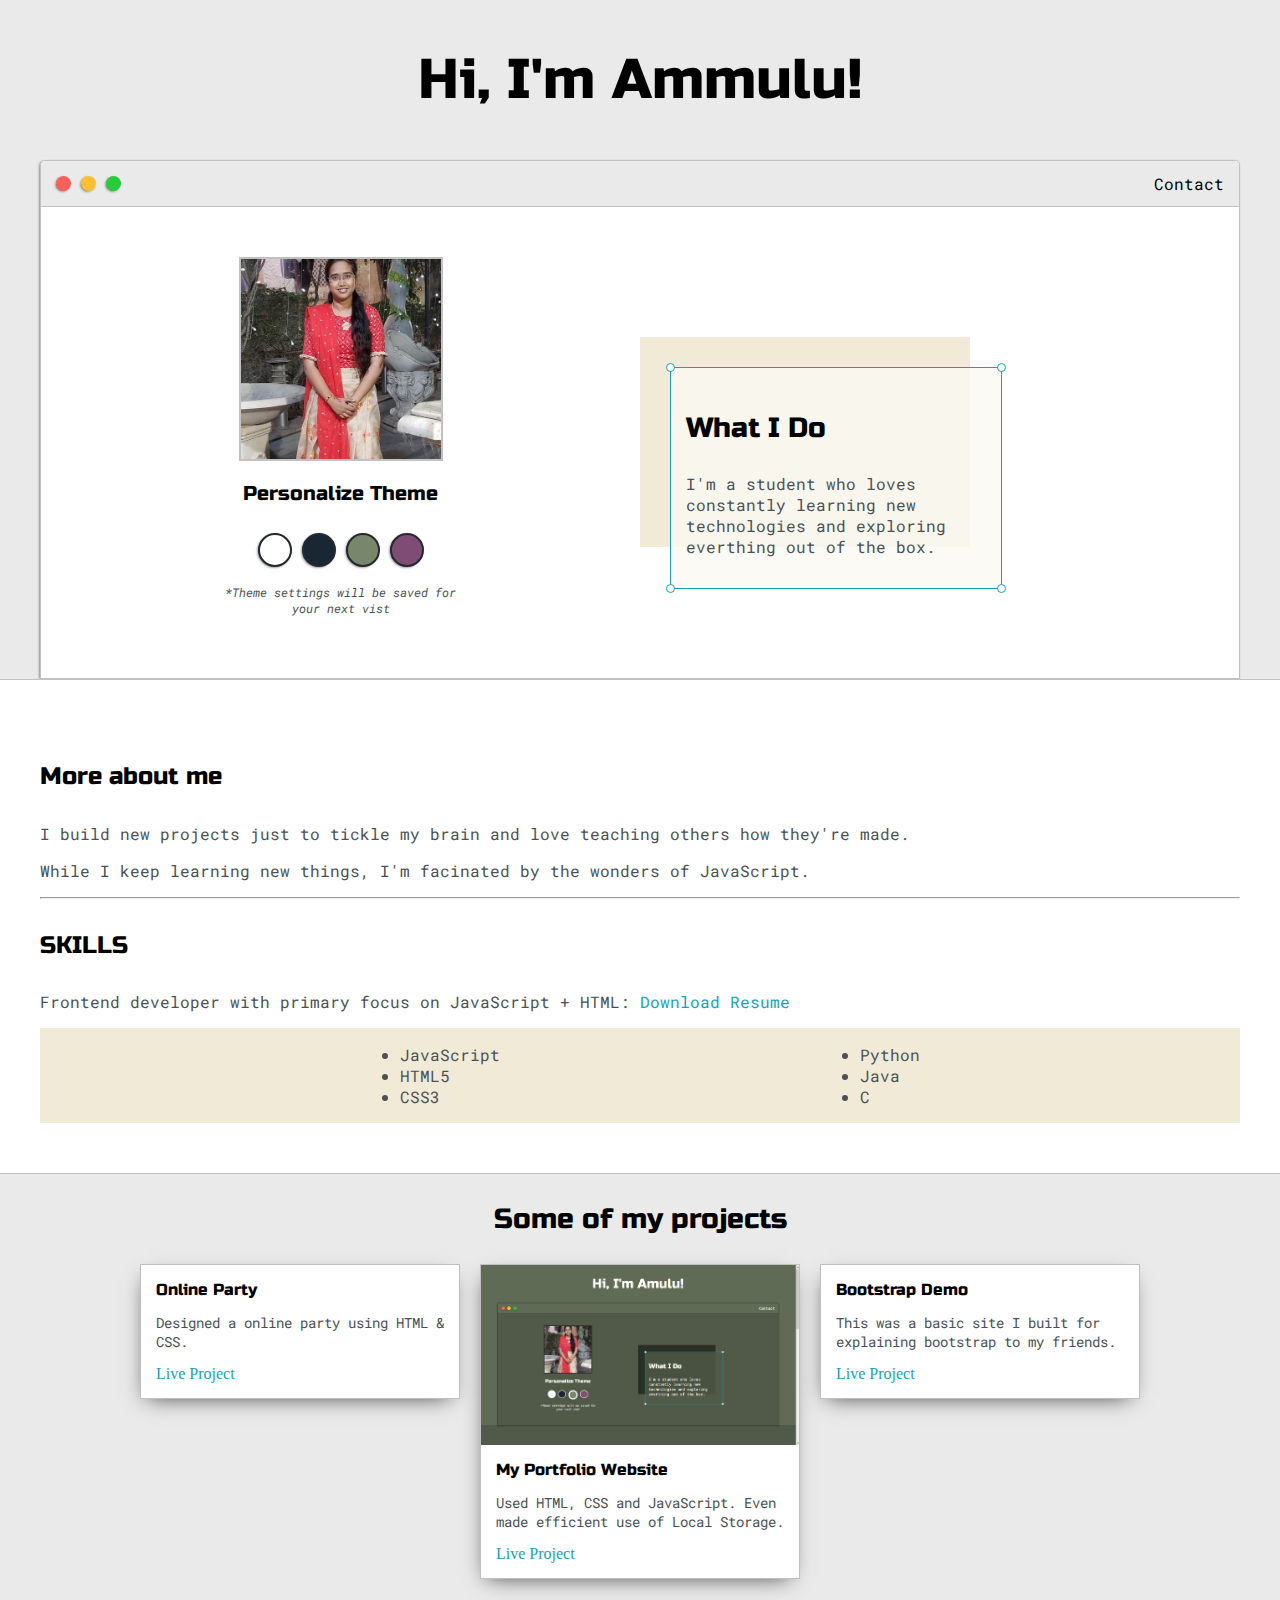
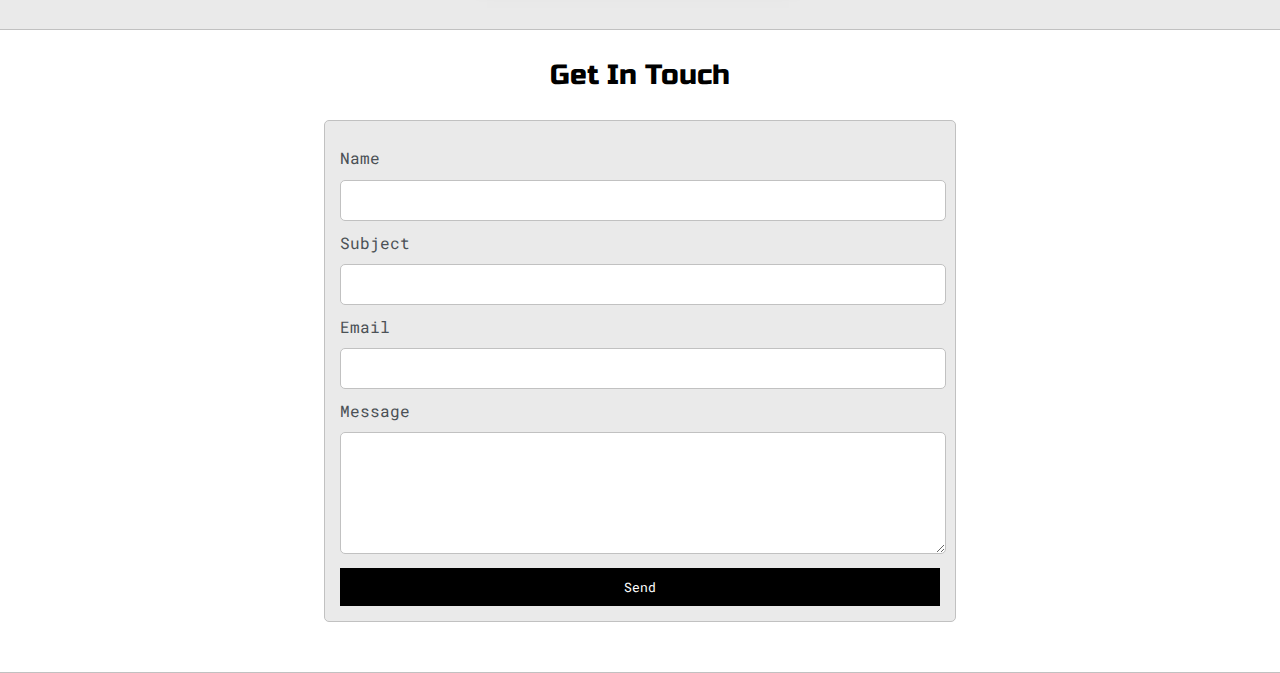
<file: index.html>
<!DOCTYPE html>
<html>
  <head>
    <title>Ammulu</title>

    <meta
      name="viewport"
      content="width=device-width, initial-scale=1, maximum-scale=1, minimum-scale=1"
    />

    <link
      href="https://fonts.googleapis.com/css2?family=Russo+One&display=swap"
      rel="stylesheet"
    />

    <link
      href="https://fonts.googleapis.com/css2?family=Roboto+Mono:wght@500&family=Russo+One&display=swap"
      rel="stylesheet"
    />

    <link rel="stylesheet" type="text/css" href="./default.css" />
    <link id="theme-style" rel="stylesheet" type="text/css" href="" />
  </head>
  <body>
    <section class="s1">
      <div class="main-container">
        <div class="greeting-wrapper">
          <h1>Hi, I'm Ammulu!</h1>
        </div>

        <div class="intro-wrapper">
          <div class="nav-wrapper">
            <!-- Link around dots-wrapper added after tutorial video -->
            <a href="./index.html">
              <div class="dots-wrapper">
                <div id="dot-1" class="browser-dot"></div>
                <div id="dot-2" class="browser-dot"></div>
                <div id="dot-3" class="browser-dot"></div>
              </div>
            </a>

            <ul id="navigation">
              <li><a href="./index.html#contact">Contact</a></li>
            </ul>
          </div>

          <div class="left-column">
            <img id="profile_pic" src="images/amulu.jpeg" />
            <h5 style="text-align: center; line-height: 0">
              Personalize Theme
            </h5>

            <div id="theme-options-wrapper">
              <div data-mode="light" id="light-mode" class="theme-dot"></div>
              <div data-mode="blue" id="blue-mode" class="theme-dot"></div>
              <div data-mode="green" id="green-mode" class="theme-dot"></div>
              <div data-mode="purple" id="purple-mode" class="theme-dot"></div>
            </div>

            <p id="settings-note">
              *Theme settings will be saved for<br />your next vist
            </p>
          </div>

          <div class="right-column">
            <div id="preview-shadow">
              <div id="preview">
                <div id="corner-tl" class="corner"></div>
                <div id="corner-tr" class="corner"></div>
                <h3>What I Do</h3>
                <p>
                  I'm a student who loves constantly learning new technologies
                  and exploring everthing out of the box.
                </p>
                <div id="corner-br" class="corner"></div>
                <div id="corner-bl" class="corner"></div>
              </div>
            </div>
          </div>
        </div>
      </div>
    </section>

    <section class="s2">
      <div class="main-container">
        <div class="about-wrapper">
          <div class="about-me">
            <h4>More about me</h4>

            <p>
              I build new projects just to tickle my brain and love teaching
              others how they're made.
            </p>

            <p>
              While I keep learning new things, I'm facinated by the wonders of
              JavaScript.
            </p>

            <hr />

            <h4>SKILLS</h4>

            <p>
              Frontend developer with primary focus on JavaScript + HTML:
              <a target="_blank" href="./images/Ammulu.pdf">Download Resume</a>
            </p>

            <div id="skills">
              <ul style="list-style-type: disc">
                <li>JavaScript</li>
                <li>HTML5</li>
                <li>CSS3</li>
              </ul>

              <ul style="list-style-type: disc">
                <li>Python</li>
                <li>Java</li>
                <li>C</li>
              </ul>
            </div>
          </div>
        </div>
      </div>
    </section>

    <section class="s1">
      <div class="main-container">
        <h3 style="text-align: center">Some of my projects</h3>

        <div class="post-wrapper">
          <div>
            <div class="post">
              <!-- <img class="thumbnail" src="images/dash.jpg" /> -->
              <div class="post-preview">
                <h6 class="post-title">Online Party</h6>
                <p class="post-intro">
                  Designed a online party using HTML & CSS.
                </p>
                <a href="./OnlineParty/index.html">Live Project</a>
              </div>
            </div>
          </div>

          <div>
            <div class="post">
              <img class="thumbnail" src="images/amuliu-p.png" />
              <div class="post-preview">
                <h6 class="post-title">My Portfolio Website</h6>
                <p class="post-intro">
                  Used HTML, CSS and JavaScript. Even made efficient use of
                  Local Storage.
                </p>
                <a href="./index.html">Live Project</a>
              </div>
            </div>
          </div>

          <div>
            <div class="post">
              <!-- <img class="thumbnail" src="images/membership site.jpg" /> -->
              <div class="post-preview">
                <h6 class="post-title">Bootstrap Demo</h6>
                <p class="post-intro">
                  This was a basic site I built for explaining bootstrap to my
                  friends.
                </p>
                <a href="./images/BS/index.htm">Live Project</a>
              </div>
            </div>
          </div>
        </div>
      </div>
    </section>

    <section class="s2">
      <div class="main-container">
        <a href=""></a>
        <h3 style="text-align: center">Get In Touch</h3>

        <form id="contact-form">
          <a name="contact"></a>

          <label>Name</label>
          <input class="input-field" type="text" name="name" />

          <label>Subject</label>
          <input class="input-field" type="text" name="subject" />

          <label>Email</label>
          <input class="input-field" type="text" name="email" />

          <label>Message</label>
          <textarea class="input-field" name="message"></textarea>

          <input id="submit-btn" type="submit" value="Send" />
        </form>
      </div>
    </section>

    <script type="text/javascript" src="script.js"></script>
  </body>
</html>

<!--
change img on line no 48
change resume on 106

-->
</file>
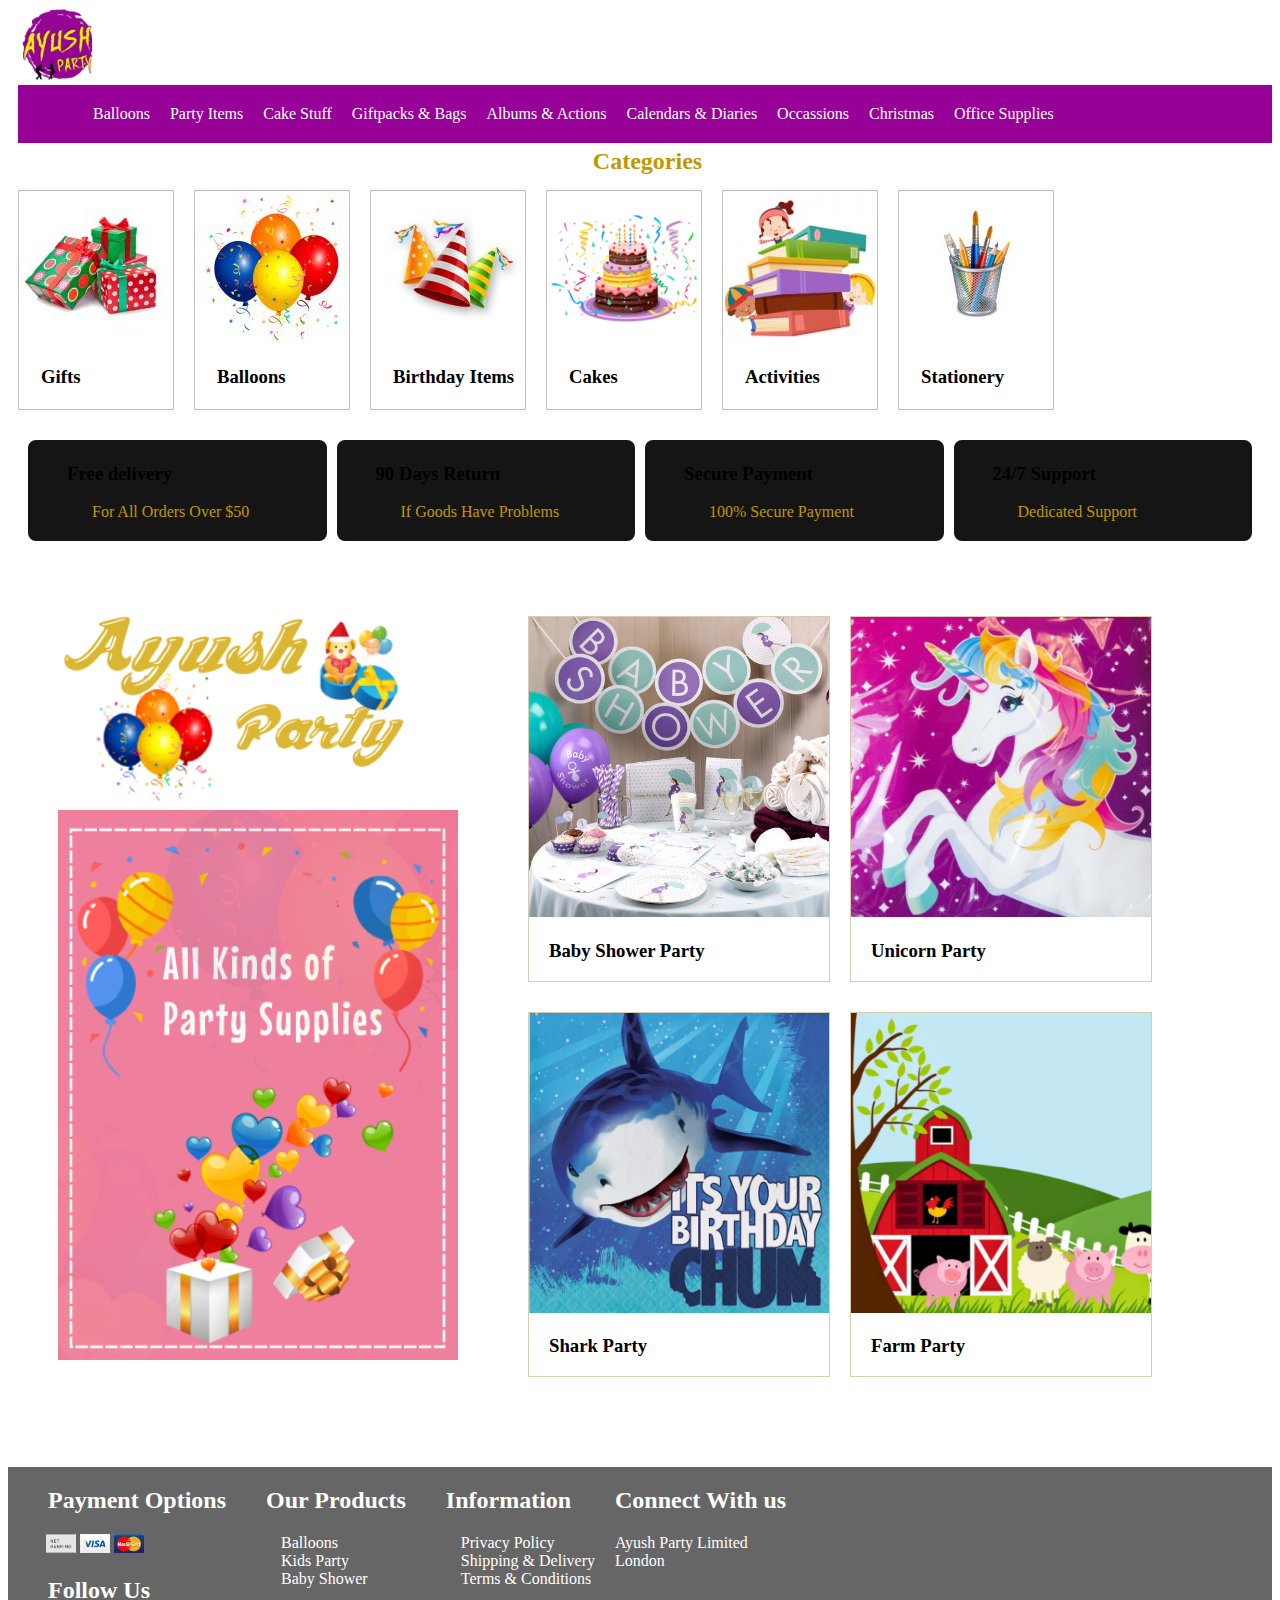
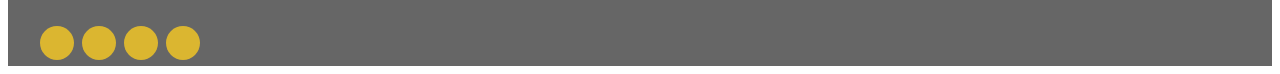
<file: OnlineParty/index.html>
<!DOCTYPE html>
<html>
    <head>
        <title>Online Party</title>
        <link rel = "stylesheet" href="style.css">
        <link rel="stylesheet" href="https://pro.fontawesome.com/releases/v5.12.1/css/all.css"
        integrity="sha384-TxKWSXbsweFt0o2WqfkfJRRNVaPdzXJ/YLqgStggBVRREXkwU7OKz+xXtqOU4u8+" crossorigin="anonymous">
    </head>
    <body>
        <img class="imageL" src="../images/ayushLogo.png" width="80px">
        <div class="navBar">
            <ul>
                <li>Balloons</li>
                <li>Party Items</li>
                <li>Cake Stuff</li>
                <li>Giftpacks & Bags</li>
                <li>Albums & Actions</li>
                <li>Calendars & Diaries</li>
                <li>Occassions</li>
                <li>Christmas</li>
                <li>Office Supplies</li>

            </ul>
        </div>


        <h2>Categories</h2>

      <div class="boxInfo">
        <div class="box">
            <img src="../images/gifts.jpg" width="150px">
            <h3>Gifts</h3>
        </div>
        <div class="box">
            <img src="../images/balloons.jpg " width="150px">
            <h3>Balloons</h3>
        </div>
        <div class="box">
            <img src="../images/birthdayItems.jpg " width="150px">
            <h3>Birthday Items</h3>
        </div>
        <div class="box">
            <img src="../images/cakes.png " width="150px">
            <h3>Cakes</h3>
        </div>
        <div class="box">
            <img src="../images/activities.jpg " width="150px">
            <h3>Activities</h3>
        </div>
        <div class="box">
            <img src="../images/stationery.jpg " width="150px">
            <h3>Stationery</h3>
        </div>
      </div>
      <div class="borderBox">
        <div class="box1">
            <div class="truck">
            <i class="fas fa-truck"></i> </div>
            <div class="info">
            <h3 >Free delivery</h3>
            <p>For All Orders Over $50</p>
            </div>
        </div>
        <div class="box1">
                <div class="cal">
                <i class="far fa-calendar-alt"></i>
               </div>
                <div class="info">
                <h3 >90 Days Return</h3>
                <p >If Goods Have Problems</p>
            </div>
        </div>
        <div class="box1">
            <div class="credit">
                <i class="far fa-credit-card"></i></div>
                <div class="info">
            <h3>Secure Payment</h3>
            <p>100% Secure Payment</p>
            </div>
            </div>

        <div class="box1">
            <div class="comments">
                <i class="far fa-comments"></i></div>
                <div class="info">
            <h3>24/7 Support</h3>
            <p>Dedicated Support</p>
            </div>
            </div>
        </div>
        </div>
        <div class="contentImg">
            <div class="leftContentImg">
                <div class="ayushImg">
                <img src ="../images/ayush.png" width=350px>
                </div>
                <div class="partyImg">
                    <img src="../images/partySupplies.jpg" width="400px" height="550px">
                </div>
          </div>

          <div class="rightContentImg">
                <div class="leftImg">
                <div class="contents">
                    <img src="../images/babyshower.jpg" width="300px" height="300px">
                    <h3>Baby Shower Party</h3>
                </div>
                    <div class="contents">
                        <img src="../images/sharkParty.jpg" width="300px" height="300px">
                        <h3>Shark Party</h3>
                    </div>
                </div>

              <div class="rightImg">
                    <div class="contents">
                        <img src="../images/unicorn.jpg" width="300px" height="300px">
                        <h3>Unicorn Party</h3>

                    </div>
                        <div class="contents">
                            <img src="../images/farmParty.jpg" width="300px" height="300px">
                            <h3>Farm Party</h3>
                        </div>

             </div>
          </div>

        </div>
      <div class="footer">
        <div class="footer1">
            <h2 class="footerH">Payment Options</h2>
              <div class="footerImg">
                <img src ="../images/net.jpg" width="30px">
                <img src="../images/visa.jpg" width="30px">
                <img src="../images/master.jpg" width="30px">
              </div>
            <h2 class="footerH">Follow Us</h2>
            <div class="socialLinks">
           <a class = "facebook" href="#"><i class="fab fa-facebook-f"></i></a>
           <a class="twitter" href="#"><i class="fab fa-twitter"></i></a>
           <a class="insta" href="#"><i class="fab fa-instagram"></i></a>
           <a class="linkedIn" href="#"><i class="fab fa-linkedin-in"></i></a>
            </div>

        </div>
        <div class="footer1">
            <h2 div class="footerH">Our Products</h2>
                <ul>
                    <li>Balloons</li>
                    <li>Kids Party</li>
                    <li>Baby Shower</li>
                </ul>
             </div>

      <div class="footer1">
        <h2 div class="footerH">Information</h2>
            <ul>
                <li>Privacy Policy</li>
                <li>Shipping & Delivery</li>
                <li>Terms & Conditions</li>
            </ul>
      </div>
      <div class="footer1">
        <h2 div class="footerH">Connect With us</h2>
            <p>
                Ayush Party Limited <br> London
            </p>
      </div>
    </div>
    </body>
</html>
</file>
<file: default.css>
:root {
  --mainColor: #eaeaea;
  --secondaryColor: #fff;

  --borderColor: #c1c1c1;

  --mainText: black;
  --secondaryText: #4b5156;

  --themeDotBorder: #24292e;

  --previewBg: rgb(251, 249, 243, 0.8);
  --previewShadow: #f0ead6;

  --buttonColor: black;
}

html,
body {
  padding: 0;
  margin: 0;
  scroll-behavior: smooth;
}

body * {
  transition: 0.3s;
}

h1,
h2,
h3,
h4,
h5,
h6,
strong {
  color: var(--mainText);
  font-family: "Russo One", sans-serif;
  font-weight: 500;
}

p,
li,
span,
label,
input,
textarea {
  color: var(--secondaryText);
  font-family: "Roboto Mono", monospace;
}

a {
  text-decoration: none;
  color: #17a2b8;
}

ul {
  list-style: none;
}

h1 {
  font-size: 56px;
}
h2 {
  font-size: 36px;
}
h3 {
  font-size: 28px;
}
h4 {
  font-size: 24px;
}
h5 {
  font-size: 20px;
}
h6 {
  font-size: 16px;
}

.s1 {
  background-color: var(--mainColor);
  border-bottom: 1px solid var(--borderColor);
  overflow: auto;
}

.s2 {
  background-color: var(--secondaryColor);
  border-bottom: 1px solid var(--borderColor);
  overflow: auto;
}

.main-container {
  width: 1200px;
  margin: 0 auto;
}

.greeting-wrapper {
  display: grid;
  text-align: center;
  align-content: center;
  min-height: 10em;
}

.intro-wrapper {
  background-color: var(--secondaryColor);
  border: 1px solid var(--borderColor);
  border-radius: 5px 5px 0 0;

  -webkit-box-shadow: -1px 1px 3px -1px rgba(0, 0, 0, 0.75);
  -moz-box-shadow: -1px 1px 3px -1px rgba(0, 0, 0, 0.75);
  box-shadow: -1px 1px 3px -1px rgba(0, 0, 0, 0.75);

  display: grid;
  grid-template-columns: 1fr 1fr;
  grid-template-areas:
    "nav-wrapper nav-wrapper"
    "left-column right-column";
}

.nav-wrapper {
  border-radius: 5px 5px 0 0;
  grid-area: nav-wrapper;
  border-bottom: 1px solid var(--borderColor);
  display: flex;
  justify-content: space-between;
  align-items: center;
  background-color: var(--mainColor);
}

#navigation a {
  color: var(--mainText);
}

#navigation {
  margin: 0;
  padding: 10px;
}

#navigation li {
  display: inline-block;
  margin-right: 5px;
  margin-left: 5px;
}

.dots-wrapper {
  display: flex;
  padding: 10px;
}

#dot-1 {
  background-color: #fc6058;
}

#dot-2 {
  background-color: #fec02f;
}

#dot-3 {
  background-color: #2aca3e;
}

.browser-dot {
  background-color: black;
  height: 15px;
  width: 15px;
  border-radius: 50%;
  margin: 5px;

  -webkit-box-shadow: -1px 1px 3px -1px rgba(0, 0, 0, 0.75);
  -moz-box-shadow: -1px 1px 3px -1px rgba(0, 0, 0, 0.75);
  box-shadow: -1px 1px 3px -1px rgba(0, 0, 0, 0.75);
}

.left-column {
  grid-area: left-column;
  padding-top: 50px;
  padding-bottom: 50px;
}

#profile_pic {
  display: block;
  margin: 0 auto;

  height: 200px;
  width: 200px;
  object-fit: cover;
  border: 2px solid var(--borderColor);
}

#theme-options-wrapper {
  display: flex;
  justify-content: center;
}

.theme-dot {
  height: 30px;
  width: 30px;
  background-color: black;
  border-radius: 50%;

  margin: 5px;
  border: 2px solid var(--themeDotBorder);

  -webkit-box-shadow: -1px 1px 3px -1px rgba(0, 0, 0, 0.75);
  -moz-box-shadow: -1px 1px 3px -1px rgba(0, 0, 0, 0.75);
  box-shadow: -1px 1px 3px -1px rgba(0, 0, 0, 0.75);

  cursor: pointer;
}

.theme-dot:hover {
  border-width: 5px;
}

#light-mode {
  background-color: #fff;
}

#blue-mode {
  background-color: #192734;
}

#green-mode {
  background-color: #78866b;
}

#purple-mode {
  background-color: #7e4c74;
}

#settings-note {
  font-size: 12px;
  font-style: italic;
  text-align: center;
}

.right-column {
  grid-area: right-column;
  display: grid;
  align-content: center;

  padding-top: 50px;
  padding-bottom: 50px;
}

#preview-shadow {
  background-color: var(--previewShadow);
  max-width: 300px;
  height: 180px;
  padding-left: 30px;
  padding-top: 30px;
}

#preview {
  width: 300px;
  border: 1.5px solid #17a2b8;
  background-color: var(--previewBg);
  padding: 15px;
  position: relative;
}

.corner {
  width: 7px;
  height: 7px;
  border-radius: 50%;
  border: 1.5px solid #17a2b8;
  background-color: #fff;
  position: absolute;
}

#corner-tl {
  top: -5px;
  left: -5px;
}

#corner-tr {
  top: -5px;
  right: -5px;
}

#corner-br {
  bottom: -5px;
  right: -5px;
}

#corner-bl {
  bottom: -5px;
  left: -5px;
}

.about-wrapper {
  /* display: grid; */
  grid-template-columns: repeat(auto-fit, minmax(320px, 1fr));
  padding-bottom: 50px;
  padding-top: 50px;
  gap: 100px;
}

#skills {
  display: flex;
  justify-content: space-evenly;
  background-color: var(--previewShadow);
}

.social-links {
  display: grid;
  align-content: center;
  text-align: center;
}

#social_img {
  width: 100%;
}

.post-wrapper {
  display: grid;
  grid-template-columns: repeat(auto-fit, 320px);
  gap: 20px;
  justify-content: center;
  padding-bottom: 50px;
}

.post {
  border: 1px solid var(--borderColor);
  -webkit-box-shadow: -2px 7px 21px -9px rgba(0, 0, 0, 0.75);
  -moz-box-shadow: -2px 7px 21px -9px rgba(0, 0, 0, 0.75);
  box-shadow: -2px 7px 21px -9px rgba(0, 0, 0, 0.75);
}

.thumbnail {
  display: block;
  width: 100%;
  height: 180px;
  object-fit: cover;
}

.post-preview {
  background-color: #fff;
  padding: 15px;
}

.post-title {
  color: black;
  margin: 0;
}

.post-intro {
  color: #4b5156;
  font-size: 14px;
}

#contact-form {
  display: block;
  max-width: 600px;
  margin: 0 auto;
  border: 1px solid var(--borderColor);
  padding: 15px;
  border-radius: 5px;
  background-color: var(--mainColor);
  margin-bottom: 50px;
}

#contact-form label {
  line-height: 2.7em;
}

#contact-form textarea {
  min-height: 100px;
  font-size: 14px;
}

.input-field {
  width: 100%;
  padding-top: 10px;
  padding-bottom: 10px;
  background-color: var(--secondaryColor);
  border-radius: 5px;
  border: 1px solid var(--borderColor);
  font-size: 14px;
}

#submit-btn {
  margin-top: 10px;
  width: 100%;
  padding-top: 10px;
  padding-bottom: 10px;
  color: #fff;
  background-color: var(--buttonColor);
  border: none;
}

@media screen and (max-width: 1200px) {
  .main-container {
    width: 95%;
  }
}

@media screen and (max-width: 800px) {
  .intro-wrapper {
    grid-template-columns: 1fr;
    grid-template-areas:
      "nav-wrapper"
      "left-column"
      "right-column";
  }

  .right-column {
    justify-content: center;
  }
}

@media screen and (max-width: 400px) {
  #preview-shadow {
    max-width: 280px;
    height: 180px;
    padding-left: 10px;
    padding-top: 10px;
  }

  #preview {
    width: 280px;
  }
}
</file>
<file: OnlineParty/style.css>
.bar {
    text-align: center;
    background-color: grey;
}
.bar a {
    font-size: 35px;
    color: aliceblue;
    padding: 15px 10px 15px 10px;
}
.bar a:hover {
    background-color:rgb(20, 20, 20);
}
a {
    text-decoration: none;
    display: inline-block;
}
h2 {
    margin: 5px;
}
ul {
list-style-type: none;
margin: 0px;
padding: 0px;
}
.leftBar {
    background-color: rgb(230, 225, 225);
    margin: 10px 5px 5px 0px;
    background-size: 25%;

}
.leftBar a {
    margin: 2px;
    padding: 2px;
}
.sideBar a {
    color: rgb(20, 20, 20);
}
.sideBar a:hover {
    background-color: rgb(196, 190, 190);
}
.content{
    display: flex;
}
.box1 {
    border: 2px solid red;
    text-align: center;
    padding: 2px;
    margin: 10px 0px 0px 20px;
}
table,th,td {
    border: 1px solid black;
    border-collapse: collapse;
    margin: 1px;
    padding: 5px;
}
.table {
    margin-top: 10px;
}
.box{
border: 1px solid rgb(197, 188, 188);
margin: 10px;
padding: 2px;
}
h2 , h3 {
    text-align: center;
    color: #c19700;
    margin-left: 20px;
}
.boxInfo {
    display: flex;
}
.footer {
    background-color: #666;
    display: flex;
   margin-left: 0px;
   padding-left: 20px;
}
.footerH {
    color: white;
    display: flex;
    margin: 20px;
}
 ul {
    color:white;
    margin-left: 15px;
}
.footer p {
    color: white;
    margin: 20px;
}

.socialLinks {
    margin-left: 10px;
}
.socialLinks a {
  font-size: 18px;
  padding: 8px;
  color: white;
  margin: 2px;
  background-color: rgb(219, 182, 48);
  border-radius: 50%;
  height: 18px;
  width: 18px;
  text-align: center;
}
.socialLinks .facebook:hover {
    background-color: rgb(59, 87, 144);
}
.socialLinks .twitter:hover {
    background-color:  #1da1f2;;
}
.socialLinks .insta:hover {
    background-color: #e4405f;;
}
.socialLinks .linkedIn:hover {
 background-color: #0077B5;;
}
.navBar {
    background-color: #970198;
    padding: 20px;
    margin-left: 10px;
}
.navBar ul ,li {
    display: flex;
    padding-left: 20px;
    text-align: center;
}
.imageL {
    margin-left: 10px;
}
.footerImg {
    margin-left: 18px;
}
.borderBox {

    display: flex;
    padding: 10px;
    margin: 5px;


}
.borderBox .box1 {
    border-color: rgb(22, 21, 21) ;
    background-color: rgb(22, 21, 21);
    width: 25%;
    border-radius: 8px;
    display: flex;
    text-align: center;
   margin : 5px;

}
.borderBox h3 {
    margin-left: 5px;

}
.borderBox p {
    color: #c19700;
  margin-left: 30px;

}
.truck {
    color: rgb(207, 28, 58);
    margin: 30px 0 0 10px;
    font-size: 30px;
}
.cal {
    color: #93c260;
    margin: 30px 0 0 10px;
    font-size: 40px;

}
.credit {
    color:#1d89ba;
    margin: 30px 0 0 10px;
    font-size: 40px;
}
.comments {
    color: #fcb800;
    margin: 30px 0 0 10px;
    font-size: 40px;
}
.info  {
    margin-left: 20px;
}
.contentImg {
    display: flex;
}
.leftContentImg{
    margin:50px 0 0 50px;
}
.rightContentImg {
    padding: 25px 0 20px 0;
    margin: 30px 0 20px 30px;
    display: flex;
}
.leftImg {
    margin-left: 40px;
}
.rightImg {
margin-left: 20px;
padding-bottom: 20px;
}

.contents {
    border:1px solid rgb(218, 203, 177);
    margin-bottom: 30px;
}
/*start of form*/
.regForm {
  border: 1px solid black;
  text-align: center;
  width: 350px;
  height: 250px;
  padding: 20px;
  margin: 0 auto;
}
.formRow {
    margin-bottom: 10px;
}
.regForm h2{
    color: black;
}
/*end of form*/


/*start of css */
.nav {
    border: 1px solid #4CAF50;
    background-color: #4CAF50;
    color:white;
    text-align: left;
    border-radius: 4px;
}
.nav p {
    margin-left: 20px;
}
.cssLeftSide {
    text-align: left;
    border: 1px solid whitesmoke;
    margin: 10px 0 10px 0;
    border-radius: 4px;
}
.cssLeftSide h3 {
    height: 25px;
    width: 120px;
    padding:0 10px 0 0;
}
.cssContent {
    display: flex;
}
.cssPage h2,h3 {
    text-align: left;
    color: black;
}
.cssContent p {
    margin-left: 20px;
}
.cssPage {
    display: flex;
}
.cssRightContent {
    border: 1px solid #32a4e7;
    background-color: #32a4e7;
    border-radius: 4px;
    margin: 10px 0 0 90px;
    padding: 10px;
}
.cssFooter {
    border: 1px solid #d4d4d4;
    background-color: #f1f1f1;
    border-radius: 4px;
    padding-left: 30px;
    text-align: center;
}
.side .cssLeftSide:hover {
    background-color: green;
    color:white;
}
.cssRightContent h3 {
    text-align: left;
}
</file>
